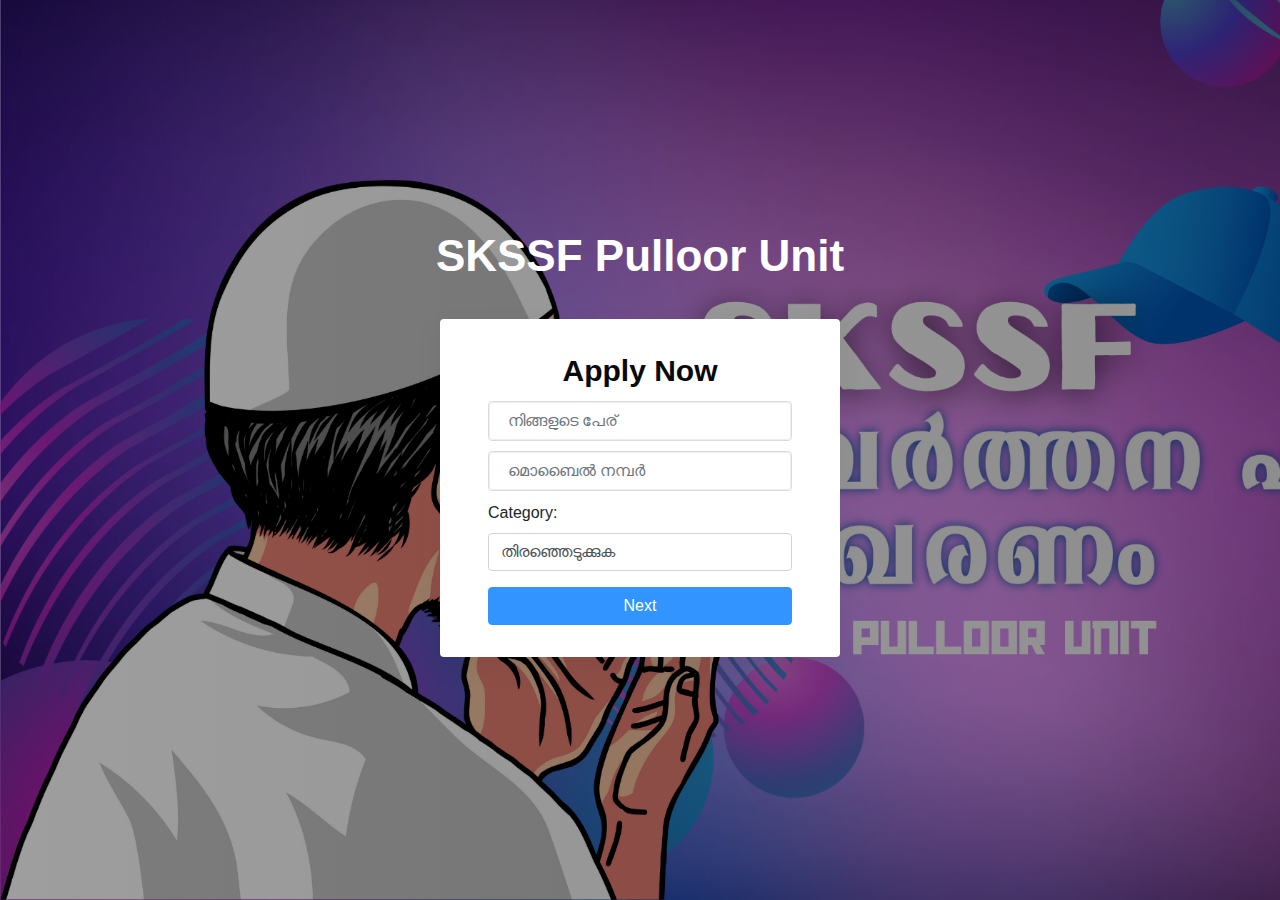
<file: index.html>
<!DOCTYPE html>
<html lang="en">

<head>
    <meta charset="UTF-8">
    <meta name="viewport" content="width=device-width, initial-scale=1.0">
    <meta http-equiv="X-UA-Compatible" content="ie=edge">
    <title>SKSSF PULLUR UNIT</title>
    <link rel="stylesheet" href="style.css" type="text/css" media="all" />
    <link rel="stylesheet" href="https://maxcdn.bootstrapcdn.com/bootstrap/4.5.2/css/bootstrap.min.css">
    <script src="https://code.jquery.com/jquery-3.6.0.min.js"></script>
    <script src="https://maxcdn.bootstrapcdn.com/bootstrap/4.5.2/js/bootstrap.min.js"></script>
    <style>
        .skssf-unit {
            display: inline-block;
            font-size: 44px;
            font-weight: bold;
            animation: colorChange 3s infinite alternate, fadeInOut 3s infinite alternate;
        }

        @keyframes colorChange {
            0% {
                color: #30c2e6;
                /* Starting color */
            }

            100% {
                color: #097909;
                /* Ending color */
            }

            100% {
                color: #fafafa;
                /* Ending color */
            }
        }

        @keyframes fadeInOut {

            0%,
            100% {
                opacity: 0.5;
                /* Initial and final opacity */
            }

            50% {
                opacity: 1;
                /* Midpoint opacity */
            }
        }
    </style>

</head>

<body>
    <section class="w3l-signup">
        <div class="overlay">
            <div class="wrapper">
                <div class="logo">
                    <a class="brand-logo" href="index.html">
                        <span class="skssf-unit">SKSSF Pulloor Unit</span>
                    </a>
                </div>
                <div class="form-section">
                    <h3>Apply Now</h3>
                    <form id="submit-form" action="" class="signin-form">
                        <div id="step1">
                            <div class="form-input">

                                <input type="text" class="form-control" id="name" name="name" required
                                    placeholder="നിങ്ങളുടെ പേര്">
                            </div>
                            <div class="form-input">
                                <input type="text" class="form-control" id="mobile" name="mobile" required
                                    placeholder="മൊബൈൽ നമ്പർ">
                            </div>
                            <div class="form-group">
                                <label>Category:</label>
                                <select class="form-control" id="category" name="category" required>
                                    <option value="">തിരഞ്ഞെടുക്കുക</option>
                                    <option value="monthly">മാസത്തിൽ</option>
                                    <option value="six-month">ആറുമാസത്തിൽ</option>
                                    <option value="year">വർഷത്തിൽ</option>
                                </select>
                            </div>
                            <button type="button" class="btn btn-primary" id="next1">Next</button>
                        </div>
                        <div id="step2" style="display: none;">
                            <h5>Pricing Options</h5>
                            <div id="pricing-options" class="form-group">
                            </div>
                            <br>
                             <p>"Submit" ചെയ്ത ശേഷം അല്പനേരം വെയിറ്റ് ചെയ്യുക</p>
                            <p> Payment Amount: <span id="paymentAmount"></span></p>

                             
                            <button type="submit" class="btn btn-success">Submit</button>
                            <div id="loading-indicator" style="display: none;">Loading...</div>

                        </div>
                    </form>
                </div>
            </div>
        </div>
    </section>

    <script>
        $(document).ready(function () {
            const pricingOptionsByCategory = {
                'monthly': ['50', '100', 'other'],
                'six-month': ['300', '600', 'other'],
                'year': ['600', '1200', 'other']
            };
    
            let currentStep = 1;
    
            function showStep(step) {
                $('#step1, #step2').hide();
                $('#step' + step).show();
            }
    
            function generatePricingOptions(category) {
                const pricingOptions = pricingOptionsByCategory[category];
                $('#pricing-options').empty();
    
                pricingOptions.forEach(option => {
                    const value = option.split(' ')[0];
                    const radio = `<div class="form-check">
                        <input class="form-check-input" type="radio" name="pricing" value="${value}" id="${value}" required>
                        <label class="form-check-label" for="${value}">${option}</label>
                    </div>`;
                    $('#pricing-options').append(radio);
                });
    
                // Add "Other" input box if necessary
                if (pricingOptions.includes('other')) {
                    const otherInput = `<div class="form-group" id="otherAmountInput" style="display: none;">
                        <label for="otherValue">Enter Other Amount:</label>
                        <input type="number" class="form-control" min="50" id="otherValue" name="otherValue" step="any">
                    </div>`;
                    $('#pricing-options').append(otherInput);
                }
            }
    
            $('#next1').click(function () {
                const selectedCategory = $('#category').val();
                generatePricingOptions(selectedCategory);
    
                currentStep = 2;
                showStep(currentStep);
            });
    
            $('#prev2').click(function () {
                currentStep = 1;
                showStep(currentStep);
            });
    
            showStep(currentStep);
    
            const submitButton = $('#submit-button');
            const loadingIndicator = $('#loading-indicator');
    
            // Function to show loading indicator and hide submit button
            function showLoading() {
                submitButton.hide();
                loadingIndicator.show();
            }
    
            // Function to hide loading indicator and show submit button
            function hideLoading() {
                loadingIndicator.hide();
                submitButton.show();
            }
    
            // Delegated event listener for radio inputs
            $('#pricing-options').on('change', 'input[name="pricing"]', function() {
                if ($(this).val() === 'other') {
                    $('#otherAmountInput').show();
                } else {
                    $('#otherAmountInput').hide();
                }
            });
    
            $("#submit-form").submit((e) => {
                e.preventDefault();
    
                // Show loading indicator
                showLoading();
    
                $.ajax({
                    url: "https://script.google.com/macros/s/AKfycbwalYFasPen8m680ewM3CT1PsiHOKD1s4zZYhx6xEVHUDIZwQtYDwUPAfrP-jhHPsQE/exec",
                    data: $("#submit-form").serialize(),
                    method: "post",
                    // After a successful form submission
                    success: function (response) {
                        
    
                        // Get the selected payment value
                        const selectedPaymentValue = $('input[name="pricing"]:checked').val();
    
                        // Hide loading indicator
                        hideLoading();
    
                        // Redirect to payment.html with the payment value as a query parameter
                        window.location.href = `payment.html?payment=${selectedPaymentValue}`;
                    },
    
                    error: function (err) {
                        alert("Something went wrong");
                        // Hide loading indicator
                        hideLoading();
                    }
                });
            });
        });
    </script>
    
    
    
</body>

</html>
</file>
<file: style.css>
/*--
    Author: W3layouts
    Author URL: http://w3layouts.com
--*/
/* reset code */
html {
    scroll-behavior: smooth;
}

body,
html {
    margin: 0;
    padding: 0;
    color: #585858;
}

* {
    box-sizing: border-box;
    font-family: -apple-system, BlinkMacSystemFont, "Segoe UI", Roboto, Oxygen-Sans, Ubuntu, Cantarell, "Helvetica Neue", sans-serif;
}

/*  wrapper */
.wrapper {
    width: 100%;
    padding-right: 15px;
    padding-left: 15px;
    margin-right: auto;
    margin-left: auto;
}

@media (min-width: 576px) {
    .wrapper {
        max-width: 540px;
    }
}

@media (min-width: 768px) {
    .wrapper {
        max-width: 720px;
    }
}

@media (min-width: 992px) {
    .wrapper {
        max-width: 960px;
    }
}

@media (min-width: 1200px) {
    .wrapper {
        max-width: 1140px;
    }
}

/*  /wrapper */

.d-grid {
    display: grid;
}

button,
input,
select {
    -webkit-appearance: none;
    outline: none;
}

button,
.btn,
select {
    cursor: pointer;
}

a {
    text-decoration: none;
}

h1,
h2,
h3,
h4,
h5,
h6,
p,
ul,
ol {
    margin: 0;
    padding: 0;
}


.w3l-signup {
    position: relative;
    height: 100vh;
    background: url(bgimage.jpg) no-repeat 0px 0px;
    background-size: cover;
}

.logo {
    text-align: center;
}

a.brand-logo {
    color: #000000;
    color: #fff;
    font-size: 42px;
}

.w3l-signup .overlay {
    background: linear-gradient(to right, rgba(0, 0, 0, 0.38), rgba(0, 0, 0, 0.44));
    display: grid;
    padding: 30px 0px;
    align-items: center;
    min-height: 100vh;
}

.w3l-signup .form-section {
    max-width: 400px;
    margin: 30px auto 20px;
    padding: 2rem 3rem;
    border-radius: 4px;
    box-shadow: 0px 9px 24px 5px rgba(0, 0, 0, 0.04);
    background: #fff;
}

.w3l-signup .form-section h3 {
    font-size: 30px;
    line-height: 40px;
    color: #090909;
    text-align: center;
    margin-bottom: 5px;
    font-weight: 600;
}

.w3l-signup .form-input input[type="email"],
.w3l-signup .form-input input[type="radio"],
.w3l-signup .form-input input[type="number"],
.w3l-signup .form-input input[type="text"] {
    background: #fff;
    border: none;
    outline: none;
    width: 100%;
    font-size: 16px;
    padding: 18px;
    color: #000;
    
    border: 1px solid #eee;
    border-radius: 4px;
}
.form-control{
    background: #fff;
    border: none;
    outline: none;
    width: 100%;
    font-size: 16px;
    padding: 18px;
    color: #000;
    
    border: 1px solid #eee;
    border-radius: 4px;
}
.w3l-signup .form-input input[type="email"]:focus,
.w3l-signup .form-input input[type="password"]:focus,
.w3l-signup .form-input input[type="text"]:focus {
    background: #fff;
    color: #090909;
    border: 1px solid #35497a;
    border-radius: 4px;
}

.w3l-signup .form-input {
    margin: 10px 0 10px 0;
    background: rgba(249, 250, 255, 0.09);
    display: grid;
    align-items: center;
    border: 1px solid #dcdcdc;
    border-radius: 4px;
}

.w3l-signup p.signup a {
    font-weight: bold;
    color: #35497a;
}

.w3l-signup p.signup a:hover {
    text-decoration: underline;
}

.w3l-signup p.signup {
    color: #5a5a5a;
    font-size: 15px;
    display: block;
    margin-top: 25px;
    padding-top: 20px;
    text-align: center;
    border-top: 1px solid #dcdcdc;
}

.w3l-signup .social-icons {
    display: grid;
    grid-gap: 10px;
    align-items: center;
}

.w3l-signup .continue {
    position: relative;
    border-top: 1px solid #eee;
    margin: 20px 0;
}

.w3l-signup button.btn {
    opacity: 0.8;
    width: 100%;
}

.w3l-signup button.btn:hover {
    opacity: 1;
}

.theme-button {
    transition: 0.3s ease-out;
    display: inline-block;
    line-height: 52px;
    font-weight: 700;
    font-size: 14px;
    margin: 0px;
    padding: 0px 30px;
    text-transform: uppercase;
    border: none;
    background-color: #35497a;
    color: #fff;
    border-radius: 4px;
    margin-top: 15px;
}


/*  copyright */
.copy-right {
    position: absolute;
    left: 0;
    right: 0;
    bottom: 35px;
}

.copy-right p {
    color: #fff;
    font-size: 14px;
    line-height: 22px;
    text-align: center;
    padding: 0 15px;
}

.copy-right p a {
    color: #fff;
    font-size: 16px;
    text-decoration: underline;
}

.copy-right p a:hover {
    text-decoration: none;
}

@media (max-width: 767px) {
    .copy-right {
        bottom: 5px;
    }
}

/*  /copyright */

@media (max-width: 1080px) {
    .w3l-signup .overlay {
        padding: 20px 0px;
    }
}

@media (max-width: 414px) {
    .w3l-signup .form-section h3 {
        font-size: 32px;
    }
}
.w3l-signup .form-check {
    display: flex;
    align-items: center;
    margin-bottom: 10px;
}

.w3l-signup .form-check-input {
    margin-right: 10px;
    appearance: none;
    width: 18px;
    height: 18px;
    border: 1px solid #ccc;
    border-radius: 4px;
    cursor: pointer;
}

.w3l-signup .form-check-input:checked {
    background-color: #35497a;
    border-color: #35497a;
}

.w3l-signup .form-check-label {
    font-size: 16px;
    color: #000;
    cursor: pointer;
}

#stars {
    width: 1px;
    height: 1px;
    background: transparent;
    box-shadow: 272px 730px #FFF, 1776px 1759px #FFF, 1095px 372px #FFF, 1946px 1764px #FFF, 1205px 1888px #FFF, 1468px 1233px #FFF, 263px 245px #FFF, 1189px 398px #FFF, 63px 1560px #FFF, 1664px 1274px #FFF, 612px 1247px #FFF, 1377px 925px #FFF, 276px 738px #FFF, 586px 78px #FFF, 169px 241px #FFF, 386px 117px #FFF, 64px 934px #FFF, 1544px 753px #FFF, 1193px 689px #FFF, 1366px 1223px #FFF, 551px 28px #FFF, 292px 1126px #FFF, 927px 742px #FFF, 1199px 1179px #FFF, 203px 1409px #FFF, 1209px 1951px #FFF, 843px 920px #FFF, 220px 96px #FFF, 158px 94px #FFF, 1483px 1931px #FFF, 1921px 1272px #FFF, 276px 1460px #FFF, 1765px 1744px #FFF, 1353px 1369px #FFF, 1779px 1425px #FFF, 806px 349px #FFF, 1154px 1906px #FFF, 1800px 765px #FFF, 1202px 1392px #FFF, 1278px 1671px #FFF, 87px 1267px #FFF, 1793px 1812px #FFF, 86px 844px #FFF, 634px 590px #FFF, 499px 1235px #FFF, 836px 1608px #FFF, 1753px 662px #FFF, 1198px 903px #FFF, 1821px 1805px #FFF, 125px 365px #FFF, 1199px 1467px #FFF, 640px 724px #FFF, 286px 1644px #FFF, 105px 1350px #FFF, 715px 907px #FFF, 1921px 86px #FFF, 719px 1917px #FFF, 737px 1621px #FFF, 1892px 791px #FFF, 138px 1401px #FFF, 1743px 621px #FFF, 1753px 383px #FFF, 1976px 1527px #FFF, 382px 39px #FFF, 1855px 1248px #FFF, 951px 552px #FFF, 93px 1012px #FFF, 1411px 483px #FFF, 824px 1847px #FFF, 326px 1696px #FFF, 445px 124px #FFF, 858px 1963px #FFF, 958px 1118px #FFF, 19px 1435px #FFF, 1380px 991px #FFF, 1646px 332px #FFF, 1201px 982px #FFF, 461px 601px #FFF, 1077px 254px #FFF, 915px 1822px #FFF, 232px 407px #FFF, 1953px 1574px #FFF, 1189px 1006px #FFF, 1593px 54px #FFF, 687px 437px #FFF, 1934px 255px #FFF, 879px 1087px #FFF, 1832px 134px #FFF, 1407px 1979px #FFF, 1367px 1451px #FFF, 1745px 627px #FFF, 348px 46px #FFF, 277px 750px #FFF, 1932px 1626px #FFF, 182px 1905px #FFF, 89px 1867px #FFF, 1098px 1783px #FFF, 1765px 766px #FFF, 2px 968px #FFF, 317px 1459px #FFF, 225px 386px #FFF, 1267px 195px #FFF, 1763px 1915px #FFF, 1557px 1119px #FFF, 1546px 1825px #FFF, 1509px 465px #FFF, 19px 1144px #FFF, 216px 294px #FFF, 1119px 89px #FFF, 348px 1284px #FFF, 1311px 1630px #FFF, 479px 1035px #FFF, 1822px 1362px #FFF, 1835px 1597px #FFF, 110px 1483px #FFF, 1931px 679px #FFF, 1178px 1730px #FFF, 208px 666px #FFF, 245px 1978px #FFF, 1224px 1429px #FFF, 1809px 101px #FFF, 881px 33px #FFF, 1920px 1976px #FFF, 1642px 1291px #FFF, 1659px 123px #FFF, 1134px 1835px #FFF, 346px 1687px #FFF, 763px 601px #FFF, 105px 1324px #FFF, 1487px 1942px #FFF, 296px 119px #FFF, 1768px 930px #FFF, 958px 865px #FFF, 1362px 1418px #FFF, 1562px 111px #FFF, 1513px 694px #FFF, 1533px 77px #FFF, 758px 1842px #FFF, 437px 1724px #FFF, 644px 289px #FFF, 1673px 1689px #FFF, 170px 1283px #FFF, 1067px 786px #FFF, 1788px 460px #FFF, 1110px 930px #FFF, 138px 930px #FFF, 813px 529px #FFF, 1048px 866px #FFF, 1885px 1594px #FFF, 141px 199px #FFF, 544px 864px #FFF, 1443px 148px #FFF, 1721px 1521px #FFF, 1804px 241px #FFF, 1810px 1326px #FFF, 1467px 867px #FFF, 1151px 289px #FFF, 1588px 1004px #FFF, 122px 464px #FFF, 910px 1922px #FFF, 242px 1045px #FFF, 159px 84px #FFF, 288px 1085px #FFF, 864px 1745px #FFF, 1266px 1313px #FFF, 1537px 22px #FFF, 606px 1413px #FFF, 194px 1743px #FFF, 812px 1728px #FFF, 461px 1770px #FFF, 1008px 1184px #FFF, 1730px 1245px #FFF, 1915px 1289px #FFF, 978px 1846px #FFF, 1934px 1478px #FFF, 459px 194px #FFF, 31px 66px #FFF, 731px 973px #FFF, 858px 1421px #FFF, 213px 1196px #FFF, 719px 732px #FFF, 965px 1122px #FFF, 1149px 1941px #FFF, 206px 1722px #FFF, 1921px 1497px #FFF, 784px 645px #FFF, 1809px 1935px #FFF, 538px 773px #FFF, 1875px 1465px #FFF, 290px 914px #FFF, 1494px 86px #FFF, 506px 979px #FFF, 658px 989px #FFF, 962px 1243px #FFF, 163px 24px #FFF, 875px 859px #FFF, 1254px 461px #FFF, 582px 780px #FFF, 1127px 670px #FFF, 1245px 584px #FFF, 1494px 480px #FFF, 1734px 767px #FFF, 511px 57px #FFF, 134px 1530px #FFF, 81px 691px #FFF, 948px 1554px #FFF, 183px 1106px #FFF, 1623px 1354px #FFF, 1823px 1710px #FFF, 1336px 624px #FFF, 1931px 1907px #FFF, 1867px 851px #FFF, 1718px 782px #FFF, 1731px 836px #FFF, 1053px 1026px #FFF, 88px 748px #FFF, 341px 1276px #FFF, 1515px 1704px #FFF, 1250px 198px #FFF, 764px 1141px #FFF, 1084px 1407px #FFF, 85px 1141px #FFF, 455px 1538px #FFF, 1949px 173px #FFF, 1125px 925px #FFF, 1453px 496px #FFF, 81px 1106px #FFF, 38px 173px #FFF, 1272px 1131px #FFF, 699px 1208px #FFF, 851px 1730px #FFF, 653px 1679px #FFF, 82px 1790px #FFF, 1043px 2px #FFF, 858px 135px #FFF, 1382px 1972px #FFF, 1834px 1507px #FFF, 39px 603px #FFF, 405px 600px #FFF, 1109px 1763px #FFF, 573px 446px #FFF, 1132px 1834px #FFF, 442px 921px #FFF, 1149px 546px #FFF, 509px 1519px #FFF, 1645px 1594px #FFF, 727px 19px #FFF, 894px 925px #FFF, 674px 223px #FFF, 214px 1384px #FFF, 1332px 1549px #FFF, 1917px 904px #FFF, 1265px 426px #FFF, 1774px 761px #FFF, 555px 1318px #FFF, 1126px 931px #FFF, 1993px 743px #FFF, 565px 879px #FFF, 1079px 58px #FFF, 1342px 895px #FFF, 141px 1820px #FFF, 574px 327px #FFF, 1225px 1216px #FFF, 368px 1451px #FFF, 1671px 589px #FFF, 1749px 1666px #FFF, 104px 835px #FFF, 1255px 1840px #FFF, 1351px 1397px #FFF, 587px 1531px #FFF, 1796px 130px #FFF, 1129px 1218px #FFF, 1031px 1672px #FFF, 819px 266px #FFF, 934px 259px #FFF, 1101px 566px #FFF, 100px 366px #FFF, 1022px 782px #FFF, 1971px 1807px #FFF, 63px 670px #FFF, 1843px 94px #FFF, 1623px 968px #FFF, 728px 375px #FFF, 347px 782px #FFF, 1520px 1349px #FFF, 159px 742px #FFF, 1640px 221px #FFF, 1492px 1670px #FFF, 1850px 1631px #FFF, 293px 346px #FFF, 824px 1429px #FFF, 1342px 613px #FFF, 264px 1047px #FFF, 232px 1208px #FFF, 1880px 994px #FFF, 1750px 1430px #FFF, 203px 962px #FFF, 647px 204px #FFF, 231px 1437px #FFF, 750px 708px #FFF, 906px 1829px #FFF, 618px 1940px #FFF, 525px 1358px #FFF, 158px 758px #FFF, 1198px 271px #FFF, 633px 1646px #FFF, 956px 1474px #FFF, 453px 1458px #FFF, 588px 1678px #FFF, 1570px 1538px #FFF, 855px 912px #FFF, 1260px 1988px #FFF, 1468px 1905px #FFF, 1550px 1132px #FFF, 367px 35px #FFF, 1013px 263px #FFF, 1050px 1948px #FFF, 235px 645px #FFF, 1871px 1197px #FFF, 958px 1474px #FFF, 376px 1264px #FFF, 934px 1630px #FFF, 1450px 385px #FFF, 1391px 966px #FFF, 1016px 223px #FFF, 672px 1029px #FFF, 1834px 1739px #FFF, 693px 649px #FFF, 1695px 979px #FFF, 1580px 1222px #FFF, 864px 1239px #FFF, 926px 1441px #FFF, 1108px 1993px #FFF, 1177px 1368px #FFF, 698px 698px #FFF, 527px 928px #FFF, 39px 816px #FFF, 1165px 1899px #FFF, 99px 984px #FFF, 1844px 184px #FFF, 858px 1142px #FFF, 244px 1897px #FFF, 1720px 1570px #FFF, 906px 1229px #FFF, 718px 176px #FFF, 1721px 397px #FFF, 1637px 313px #FFF, 46px 966px #FFF, 1021px 405px #FFF, 179px 634px #FFF, 1428px 616px #FFF, 616px 796px #FFF, 1842px 1946px #FFF, 1415px 1350px #FFF, 571px 1379px #FFF, 1064px 1319px #FFF, 1688px 1808px #FFF, 641px 1781px #FFF, 238px 320px #FFF, 22px 1143px #FFF, 1241px 1177px #FFF, 1043px 456px #FFF, 1379px 1198px #FFF, 430px 152px #FFF, 1294px 1722px #FFF, 157px 581px #FFF, 488px 1485px #FFF, 1426px 719px #FFF, 680px 979px #FFF, 578px 1169px #FFF, 212px 1535px #FFF, 1988px 199px #FFF, 1215px 1360px #FFF, 187px 62px #FFF, 287px 1383px #FFF, 528px 1820px #FFF, 1028px 1861px #FFF, 1193px 655px #FFF, 1766px 417px #FFF, 201px 960px #FFF, 1546px 1497px #FFF, 1433px 1144px #FFF, 1633px 983px #FFF, 586px 1442px #FFF, 1154px 1540px #FFF, 27px 871px #FFF, 673px 1783px #FFF, 1505px 818px #FFF, 644px 1992px #FFF, 91px 416px #FFF, 67px 645px #FFF, 1668px 1431px #FFF, 771px 1658px #FFF, 1551px 600px #FFF, 832px 531px #FFF, 1944px 605px #FFF, 325px 222px #FFF, 680px 1979px #FFF, 955px 1916px #FFF, 1052px 1982px #FFF, 1084px 168px #FFF, 442px 1617px #FFF, 1262px 981px #FFF, 645px 693px #FFF, 1940px 1689px #FFF, 706px 1404px #FFF, 152px 493px #FFF, 1331px 1847px #FFF, 537px 1918px #FFF, 297px 1974px #FFF, 1834px 1265px #FFF, 833px 1707px #FFF, 1520px 558px #FFF, 1805px 797px #FFF, 247px 664px #FFF, 1664px 320px #FFF, 1198px 410px #FFF, 1971px 1591px #FFF, 1881px 1709px #FFF, 445px 1505px #FFF, 835px 1931px #FFF, 1726px 573px #FFF, 737px 1037px #FFF, 1786px 933px #FFF, 1596px 1874px #FFF, 1021px 1563px #FFF, 919px 1135px #FFF, 1075px 1122px #FFF, 536px 460px #FFF, 1580px 635px #FFF, 687px 113px #FFF, 259px 1305px #FFF, 945px 1468px #FFF, 1130px 735px #FFF, 1472px 1030px #FFF, 1371px 43px #FFF, 491px 792px #FFF, 1330px 1451px #FFF, 1569px 785px #FFF, 614px 136px #FFF, 1205px 1534px #FFF, 209px 1808px #FFF, 1244px 848px #FFF, 1727px 1275px #FFF, 1468px 1910px #FFF, 1126px 1087px #FFF, 970px 191px #FFF, 1883px 441px #FFF, 173px 1515px #FFF, 1455px 437px #FFF, 412px 359px #FFF, 658px 969px #FFF, 836px 1304px #FFF, 796px 1981px #FFF, 1526px 1084px #FFF, 882px 81px #FFF, 659px 910px #FFF, 1555px 471px #FFF, 1520px 1232px #FFF, 1571px 305px #FFF, 1152px 1777px #FFF, 799px 1482px #FFF, 1543px 530px #FFF, 232px 1311px #FFF, 1944px 1485px #FFF, 796px 1782px #FFF, 464px 564px #FFF, 1228px 240px #FFF, 84px 533px #FFF, 1786px 77px #FFF, 1561px 300px #FFF, 934px 1739px #FFF, 243px 1691px #FFF, 40px 1196px #FFF, 1975px 1927px #FFF, 1348px 1334px #FFF, 9px 1770px #FFF, 1167px 1607px #FFF, 1864px 1039px #FFF, 1004px 504px #FFF, 1341px 642px #FFF, 895px 1954px #FFF, 158px 1006px #FFF, 1499px 1827px #FFF, 110px 1595px #FFF, 167px 1317px #FFF, 787px 940px #FFF, 1085px 1444px #FFF, 89px 1356px #FFF, 1715px 1964px #FFF, 542px 1172px #FFF, 79px 413px #FFF, 177px 1544px #FFF, 141px 1349px #FFF, 1177px 921px #FFF, 494px 1825px #FFF, 203px 774px #FFF, 1963px 766px #FFF, 418px 1935px #FFF, 14px 1227px #FFF, 1209px 1328px #FFF, 1193px 16px #FFF, 1858px 1530px #FFF, 1276px 1758px #FFF, 1623px 1480px #FFF, 1655px 888px #FFF, 554px 38px #FFF, 1581px 401px #FFF, 1183px 1567px #FFF, 1161px 1833px #FFF, 1047px 1979px #FFF, 1493px 840px #FFF, 1308px 1487px #FFF, 1657px 441px #FFF, 1427px 1826px #FFF, 916px 1544px #FFF, 1726px 1997px #FFF, 1929px 1976px #FFF, 861px 1380px #FFF, 138px 1731px #FFF, 1949px 712px #FFF, 1879px 327px #FFF, 618px 468px #FFF, 1622px 774px #FFF, 82px 237px #FFF, 835px 1306px #FFF, 1777px 648px #FFF, 757px 1123px #FFF, 1596px 1917px #FFF, 481px 287px #FFF, 1156px 1144px #FFF, 1057px 1807px #FFF, 1380px 498px #FFF, 1541px 873px #FFF, 1739px 192px #FFF, 1000px 1679px #FFF, 1078px 1156px #FFF, 1995px 1730px #FFF, 1609px 384px #FFF, 1495px 1964px #FFF, 513px 1147px #FFF, 1008px 1224px #FFF, 1346px 1109px #FFF, 1087px 1005px #FFF, 1953px 578px #FFF, 1699px 529px #FFF, 1192px 6px #FFF, 1208px 422px #FFF, 1402px 344px #FFF, 828px 1585px #FFF, 612px 738px #FFF, 1845px 896px #FFF, 803px 769px #FFF, 701px 333px #FFF, 750px 1209px #FFF, 1556px 50px #FFF, 1764px 1060px #FFF, 915px 173px #FFF, 1283px 1880px #FFF, 548px 1377px #FFF, 1493px 1449px #FFF, 834px 1321px #FFF, 910px 1114px #FFF, 1040px 1221px #FFF, 1090px 1930px #FFF, 1186px 418px #FFF, 985px 1679px #FFF, 1949px 1840px #FFF, 509px 1936px #FFF, 1140px 214px #FFF, 1227px 1810px #FFF, 1255px 1565px #FFF, 266px 807px #FFF, 1528px 1361px #FFF, 1749px 1413px #FFF, 207px 723px #FFF, 494px 647px #FFF, 1394px 1715px #FFF, 1911px 1757px #FFF, 512px 1341px #FFF, 333px 1544px #FFF, 500px 881px #FFF, 1059px 704px #FFF, 1489px 570px #FFF, 1115px 491px #FFF, 637px 943px #FFF, 1261px 215px #FFF, 777px 530px #FFF, 1543px 899px #FFF, 1433px 970px #FFF, 1386px 1349px #FFF, 378px 1121px #FFF, 649px 1252px #FFF, 624px 1150px #FFF, 1372px 1764px #FFF, 490px 909px #FFF, 1015px 155px #FFF, 1021px 41px #FFF, 725px 1819px #FFF, 1852px 1093px #FFF, 1907px 1294px #FFF, 1644px 286px #FFF, 120px 232px #FFF, 453px 824px #FFF, 1050px 533px #FFF, 1211px 1731px #FFF, 1449px 722px #FFF, 1957px 1783px #FFF, 1809px 1113px #FFF, 168px 1106px #FFF, 21px 6px #FFF, 1611px 1120px #FFF, 757px 170px #FFF, 485px 1036px #FFF, 1872px 456px #FFF, 107px 1134px #FFF, 1833px 260px #FFF, 468px 35px #FFF, 1225px 1332px #FFF, 1705px 1403px #FFF, 253px 401px #FFF, 589px 1040px #FFF, 1314px 601px #FFF, 1745px 121px #FFF, 395px 1735px #FFF, 1594px 1278px #FFF, 1915px 1830px #FFF, 1134px 885px #FFF, 1815px 1241px #FFF, 1524px 1454px #FFF, 349px 386px #FFF, 1362px 174px #FFF, 709px 1254px #FFF, 706px 1208px #FFF, 1981px 151px #FFF, 1095px 1704px #FFF, 294px 1531px #FFF, 1534px 149px #FFF, 425px 498px #FFF, 1522px 1567px #FFF, 1460px 868px #FFF, 451px 1954px #FFF, 331px 1149px #FFF, 1824px 830px #FFF, 13px 413px #FFF, 85px 1016px #FFF, 658px 1999px #FFF, 1841px 1414px #FFF, 366px 27px #FFF, 1491px 1601px #FFF, 849px 18px #FFF, 515px 988px #FFF, 1301px 1294px #FFF, 1734px 298px #FFF, 318px 1830px #FFF, 613px 599px #FFF, 341px 1398px #FFF, 707px 1783px #FFF, 81px 96px #FFF, 835px 525px #FFF, 854px 1296px #FFF, 1496px 150px #FFF, 515px 419px #FFF, 1689px 605px #FFF, 563px 461px #FFF, 4px 1622px #FFF, 1357px 1611px #FFF, 135px 1343px #FFF, 755px 1929px #FFF, 279px 1404px #FFF, 530px 1247px #FFF, 788px 709px #FFF, 832px 1213px #FFF, 1433px 944px #FFF, 982px 1286px #FFF, 1959px 841px #FFF, 174px 750px #FFF, 1826px 628px #FFF, 1653px 307px #FFF, 650px 149px #FFF, 250px 323px #FFF, 1589px 1394px #FFF, 152px 1327px #FFF, 1884px 1081px #FFF, 319px 1178px #FFF, 81px 1188px #FFF, 623px 1293px #FFF, 1005px 94px #FFF, 1453px 200px #FFF, 583px 247px #FFF, 402px 1548px #FFF, 811px 1991px #FFF, 428px 915px #FFF, 997px 782px #FFF, 61px 1297px #FFF, 479px 1457px #FFF, 1226px 817px #FFF, 1396px 1075px #FFF, 1289px 1683px #FFF, 1416px 444px #FFF;
    -webkit-animation: animStar 50s linear infinite;
    animation: animStar 50s linear infinite;
}

#stars:after {
    content: " ";
    position: absolute;
    width: 1px;
    height: 1px;
    background: transparent;
    box-shadow: 272px 730px #FFF, 1776px 1759px #FFF, 1095px 372px #FFF, 1946px 1764px #FFF, 1205px 1888px #FFF, 1468px 1233px #FFF, 263px 245px #FFF, 1189px 398px #FFF, 63px 1560px #FFF, 1664px 1274px #FFF, 612px 1247px #FFF, 1377px 925px #FFF, 276px 738px #FFF, 586px 78px #FFF, 169px 241px #FFF, 386px 117px #FFF, 64px 934px #FFF, 1544px 753px #FFF, 1193px 689px #FFF, 1366px 1223px #FFF, 551px 28px #FFF, 292px 1126px #FFF, 927px 742px #FFF, 1199px 1179px #FFF, 203px 1409px #FFF, 1209px 1951px #FFF, 843px 920px #FFF, 220px 96px #FFF, 158px 94px #FFF, 1483px 1931px #FFF, 1921px 1272px #FFF, 276px 1460px #FFF, 1765px 1744px #FFF, 1353px 1369px #FFF, 1779px 1425px #FFF, 806px 349px #FFF, 1154px 1906px #FFF, 1800px 765px #FFF, 1202px 1392px #FFF, 1278px 1671px #FFF, 87px 1267px #FFF, 1793px 1812px #FFF, 86px 844px #FFF, 634px 590px #FFF, 499px 1235px #FFF, 836px 1608px #FFF, 1753px 662px #FFF, 1198px 903px #FFF, 1821px 1805px #FFF, 125px 365px #FFF, 1199px 1467px #FFF, 640px 724px #FFF, 286px 1644px #FFF, 105px 1350px #FFF, 715px 907px #FFF, 1921px 86px #FFF, 719px 1917px #FFF, 737px 1621px #FFF, 1892px 791px #FFF, 138px 1401px #FFF, 1743px 621px #FFF, 1753px 383px #FFF, 1976px 1527px #FFF, 382px 39px #FFF, 1855px 1248px #FFF, 951px 552px #FFF, 93px 1012px #FFF, 1411px 483px #FFF, 824px 1847px #FFF, 326px 1696px #FFF, 445px 124px #FFF, 858px 1963px #FFF, 958px 1118px #FFF, 19px 1435px #FFF, 1380px 991px #FFF, 1646px 332px #FFF, 1201px 982px #FFF, 461px 601px #FFF, 1077px 254px #FFF, 915px 1822px #FFF, 232px 407px #FFF, 1953px 1574px #FFF, 1189px 1006px #FFF, 1593px 54px #FFF, 687px 437px #FFF, 1934px 255px #FFF, 879px 1087px #FFF, 1832px 134px #FFF, 1407px 1979px #FFF, 1367px 1451px #FFF, 1745px 627px #FFF, 348px 46px #FFF, 277px 750px #FFF, 1932px 1626px #FFF, 182px 1905px #FFF, 89px 1867px #FFF, 1098px 1783px #FFF, 1765px 766px #FFF, 2px 968px #FFF, 317px 1459px #FFF, 225px 386px #FFF, 1267px 195px #FFF, 1763px 1915px #FFF, 1557px 1119px #FFF, 1546px 1825px #FFF, 1509px 465px #FFF, 19px 1144px #FFF, 216px 294px #FFF, 1119px 89px #FFF, 348px 1284px #FFF, 1311px 1630px #FFF, 479px 1035px #FFF, 1822px 1362px #FFF, 1835px 1597px #FFF, 110px 1483px #FFF, 1931px 679px #FFF, 1178px 1730px #FFF, 208px 666px #FFF, 245px 1978px #FFF, 1224px 1429px #FFF, 1809px 101px #FFF, 881px 33px #FFF, 1920px 1976px #FFF, 1642px 1291px #FFF, 1659px 123px #FFF, 1134px 1835px #FFF, 346px 1687px #FFF, 763px 601px #FFF, 105px 1324px #FFF, 1487px 1942px #FFF, 296px 119px #FFF, 1768px 930px #FFF, 958px 865px #FFF, 1362px 1418px #FFF, 1562px 111px #FFF, 1513px 694px #FFF, 1533px 77px #FFF, 758px 1842px #FFF, 437px 1724px #FFF, 644px 289px #FFF, 1673px 1689px #FFF, 170px 1283px #FFF, 1067px 786px #FFF, 1788px 460px #FFF, 1110px 930px #FFF, 138px 930px #FFF, 813px 529px #FFF, 1048px 866px #FFF, 1885px 1594px #FFF, 141px 199px #FFF, 544px 864px #FFF, 1443px 148px #FFF, 1721px 1521px #FFF, 1804px 241px #FFF, 1810px 1326px #FFF, 1467px 867px #FFF, 1151px 289px #FFF, 1588px 1004px #FFF, 122px 464px #FFF, 910px 1922px #FFF, 242px 1045px #FFF, 159px 84px #FFF, 288px 1085px #FFF, 864px 1745px #FFF, 1266px 1313px #FFF, 1537px 22px #FFF, 606px 1413px #FFF, 194px 1743px #FFF, 812px 1728px #FFF, 461px 1770px #FFF, 1008px 1184px #FFF, 1730px 1245px #FFF, 1915px 1289px #FFF, 978px 1846px #FFF, 1934px 1478px #FFF, 459px 194px #FFF, 31px 66px #FFF, 731px 973px #FFF, 858px 1421px #FFF, 213px 1196px #FFF, 719px 732px #FFF, 965px 1122px #FFF, 1149px 1941px #FFF, 206px 1722px #FFF, 1921px 1497px #FFF, 784px 645px #FFF, 1809px 1935px #FFF, 538px 773px #FFF, 1875px 1465px #FFF, 290px 914px #FFF, 1494px 86px #FFF, 506px 979px #FFF, 658px 989px #FFF, 962px 1243px #FFF, 163px 24px #FFF, 875px 859px #FFF, 1254px 461px #FFF, 582px 780px #FFF, 1127px 670px #FFF, 1245px 584px #FFF, 1494px 480px #FFF, 1734px 767px #FFF, 511px 57px #FFF, 134px 1530px #FFF, 81px 691px #FFF, 948px 1554px #FFF, 183px 1106px #FFF, 1623px 1354px #FFF, 1823px 1710px #FFF, 1336px 624px #FFF, 1931px 1907px #FFF, 1867px 851px #FFF, 1718px 782px #FFF, 1731px 836px #FFF, 1053px 1026px #FFF, 88px 748px #FFF, 341px 1276px #FFF, 1515px 1704px #FFF, 1250px 198px #FFF, 764px 1141px #FFF, 1084px 1407px #FFF, 85px 1141px #FFF, 455px 1538px #FFF, 1949px 173px #FFF, 1125px 925px #FFF, 1453px 496px #FFF, 81px 1106px #FFF, 38px 173px #FFF, 1272px 1131px #FFF, 699px 1208px #FFF, 851px 1730px #FFF, 653px 1679px #FFF, 82px 1790px #FFF, 1043px 2px #FFF, 858px 135px #FFF, 1382px 1972px #FFF, 1834px 1507px #FFF, 39px 603px #FFF, 405px 600px #FFF, 1109px 1763px #FFF, 573px 446px #FFF, 1132px 1834px #FFF, 442px 921px #FFF, 1149px 546px #FFF, 509px 1519px #FFF, 1645px 1594px #FFF, 727px 19px #FFF, 894px 925px #FFF, 674px 223px #FFF, 214px 1384px #FFF, 1332px 1549px #FFF, 1917px 904px #FFF, 1265px 426px #FFF, 1774px 761px #FFF, 555px 1318px #FFF, 1126px 931px #FFF, 1993px 743px #FFF, 565px 879px #FFF, 1079px 58px #FFF, 1342px 895px #FFF, 141px 1820px #FFF, 574px 327px #FFF, 1225px 1216px #FFF, 368px 1451px #FFF, 1671px 589px #FFF, 1749px 1666px #FFF, 104px 835px #FFF, 1255px 1840px #FFF, 1351px 1397px #FFF, 587px 1531px #FFF, 1796px 130px #FFF, 1129px 1218px #FFF, 1031px 1672px #FFF, 819px 266px #FFF, 934px 259px #FFF, 1101px 566px #FFF, 100px 366px #FFF, 1022px 782px #FFF, 1971px 1807px #FFF, 63px 670px #FFF, 1843px 94px #FFF, 1623px 968px #FFF, 728px 375px #FFF, 347px 782px #FFF, 1520px 1349px #FFF, 159px 742px #FFF, 1640px 221px #FFF, 1492px 1670px #FFF, 1850px 1631px #FFF, 293px 346px #FFF, 824px 1429px #FFF, 1342px 613px #FFF, 264px 1047px #FFF, 232px 1208px #FFF, 1880px 994px #FFF, 1750px 1430px #FFF, 203px 962px #FFF, 647px 204px #FFF, 231px 1437px #FFF, 750px 708px #FFF, 906px 1829px #FFF, 618px 1940px #FFF, 525px 1358px #FFF, 158px 758px #FFF, 1198px 271px #FFF, 633px 1646px #FFF, 956px 1474px #FFF, 453px 1458px #FFF, 588px 1678px #FFF, 1570px 1538px #FFF, 855px 912px #FFF, 1260px 1988px #FFF, 1468px 1905px #FFF, 1550px 1132px #FFF, 367px 35px #FFF, 1013px 263px #FFF, 1050px 1948px #FFF, 235px 645px #FFF, 1871px 1197px #FFF, 958px 1474px #FFF, 376px 1264px #FFF, 934px 1630px #FFF, 1450px 385px #FFF, 1391px 966px #FFF, 1016px 223px #FFF, 672px 1029px #FFF, 1834px 1739px #FFF, 693px 649px #FFF, 1695px 979px #FFF, 1580px 1222px #FFF, 864px 1239px #FFF, 926px 1441px #FFF, 1108px 1993px #FFF, 1177px 1368px #FFF, 698px 698px #FFF, 527px 928px #FFF, 39px 816px #FFF, 1165px 1899px #FFF, 99px 984px #FFF, 1844px 184px #FFF, 858px 1142px #FFF, 244px 1897px #FFF, 1720px 1570px #FFF, 906px 1229px #FFF, 718px 176px #FFF, 1721px 397px #FFF, 1637px 313px #FFF, 46px 966px #FFF, 1021px 405px #FFF, 179px 634px #FFF, 1428px 616px #FFF, 616px 796px #FFF, 1842px 1946px #FFF, 1415px 1350px #FFF, 571px 1379px #FFF, 1064px 1319px #FFF, 1688px 1808px #FFF, 641px 1781px #FFF, 238px 320px #FFF, 22px 1143px #FFF, 1241px 1177px #FFF, 1043px 456px #FFF, 1379px 1198px #FFF, 430px 152px #FFF, 1294px 1722px #FFF, 157px 581px #FFF, 488px 1485px #FFF, 1426px 719px #FFF, 680px 979px #FFF, 578px 1169px #FFF, 212px 1535px #FFF, 1988px 199px #FFF, 1215px 1360px #FFF, 187px 62px #FFF, 287px 1383px #FFF, 528px 1820px #FFF, 1028px 1861px #FFF, 1193px 655px #FFF, 1766px 417px #FFF, 201px 960px #FFF, 1546px 1497px #FFF, 1433px 1144px #FFF, 1633px 983px #FFF, 586px 1442px #FFF, 1154px 1540px #FFF, 27px 871px #FFF, 673px 1783px #FFF, 1505px 818px #FFF, 644px 1992px #FFF, 91px 416px #FFF, 67px 645px #FFF, 1668px 1431px #FFF, 771px 1658px #FFF, 1551px 600px #FFF, 832px 531px #FFF, 1944px 605px #FFF, 325px 222px #FFF, 680px 1979px #FFF, 955px 1916px #FFF, 1052px 1982px #FFF, 1084px 168px #FFF, 442px 1617px #FFF, 1262px 981px #FFF, 645px 693px #FFF, 1940px 1689px #FFF, 706px 1404px #FFF, 152px 493px #FFF, 1331px 1847px #FFF, 537px 1918px #FFF, 297px 1974px #FFF, 1834px 1265px #FFF, 833px 1707px #FFF, 1520px 558px #FFF, 1805px 797px #FFF, 247px 664px #FFF, 1664px 320px #FFF, 1198px 410px #FFF, 1971px 1591px #FFF, 1881px 1709px #FFF, 445px 1505px #FFF, 835px 1931px #FFF, 1726px 573px #FFF, 737px 1037px #FFF, 1786px 933px #FFF, 1596px 1874px #FFF, 1021px 1563px #FFF, 919px 1135px #FFF, 1075px 1122px #FFF, 536px 460px #FFF, 1580px 635px #FFF, 687px 113px #FFF, 259px 1305px #FFF, 945px 1468px #FFF, 1130px 735px #FFF, 1472px 1030px #FFF, 1371px 43px #FFF, 491px 792px #FFF, 1330px 1451px #FFF, 1569px 785px #FFF, 614px 136px #FFF, 1205px 1534px #FFF, 209px 1808px #FFF, 1244px 848px #FFF, 1727px 1275px #FFF, 1468px 1910px #FFF, 1126px 1087px #FFF, 970px 191px #FFF, 1883px 441px #FFF, 173px 1515px #FFF, 1455px 437px #FFF, 412px 359px #FFF, 658px 969px #FFF, 836px 1304px #FFF, 796px 1981px #FFF, 1526px 1084px #FFF, 882px 81px #FFF, 659px 910px #FFF, 1555px 471px #FFF, 1520px 1232px #FFF, 1571px 305px #FFF, 1152px 1777px #FFF, 799px 1482px #FFF, 1543px 530px #FFF, 232px 1311px #FFF, 1944px 1485px #FFF, 796px 1782px #FFF, 464px 564px #FFF, 1228px 240px #FFF, 84px 533px #FFF, 1786px 77px #FFF, 1561px 300px #FFF, 934px 1739px #FFF, 243px 1691px #FFF, 40px 1196px #FFF, 1975px 1927px #FFF, 1348px 1334px #FFF, 9px 1770px #FFF, 1167px 1607px #FFF, 1864px 1039px #FFF, 1004px 504px #FFF, 1341px 642px #FFF, 895px 1954px #FFF, 158px 1006px #FFF, 1499px 1827px #FFF, 110px 1595px #FFF, 167px 1317px #FFF, 787px 940px #FFF, 1085px 1444px #FFF, 89px 1356px #FFF, 1715px 1964px #FFF, 542px 1172px #FFF, 79px 413px #FFF, 177px 1544px #FFF, 141px 1349px #FFF, 1177px 921px #FFF, 494px 1825px #FFF, 203px 774px #FFF, 1963px 766px #FFF, 418px 1935px #FFF, 14px 1227px #FFF, 1209px 1328px #FFF, 1193px 16px #FFF, 1858px 1530px #FFF, 1276px 1758px #FFF, 1623px 1480px #FFF, 1655px 888px #FFF, 554px 38px #FFF, 1581px 401px #FFF, 1183px 1567px #FFF, 1161px 1833px #FFF, 1047px 1979px #FFF, 1493px 840px #FFF, 1308px 1487px #FFF, 1657px 441px #FFF, 1427px 1826px #FFF, 916px 1544px #FFF, 1726px 1997px #FFF, 1929px 1976px #FFF, 861px 1380px #FFF, 138px 1731px #FFF, 1949px 712px #FFF, 1879px 327px #FFF, 618px 468px #FFF, 1622px 774px #FFF, 82px 237px #FFF, 835px 1306px #FFF, 1777px 648px #FFF, 757px 1123px #FFF, 1596px 1917px #FFF, 481px 287px #FFF, 1156px 1144px #FFF, 1057px 1807px #FFF, 1380px 498px #FFF, 1541px 873px #FFF, 1739px 192px #FFF, 1000px 1679px #FFF, 1078px 1156px #FFF, 1995px 1730px #FFF, 1609px 384px #FFF, 1495px 1964px #FFF, 513px 1147px #FFF, 1008px 1224px #FFF, 1346px 1109px #FFF, 1087px 1005px #FFF, 1953px 578px #FFF, 1699px 529px #FFF, 1192px 6px #FFF, 1208px 422px #FFF, 1402px 344px #FFF, 828px 1585px #FFF, 612px 738px #FFF, 1845px 896px #FFF, 803px 769px #FFF, 701px 333px #FFF, 750px 1209px #FFF, 1556px 50px #FFF, 1764px 1060px #FFF, 915px 173px #FFF, 1283px 1880px #FFF, 548px 1377px #FFF, 1493px 1449px #FFF, 834px 1321px #FFF, 910px 1114px #FFF, 1040px 1221px #FFF, 1090px 1930px #FFF, 1186px 418px #FFF, 985px 1679px #FFF, 1949px 1840px #FFF, 509px 1936px #FFF, 1140px 214px #FFF, 1227px 1810px #FFF, 1255px 1565px #FFF, 266px 807px #FFF, 1528px 1361px #FFF, 1749px 1413px #FFF, 207px 723px #FFF, 494px 647px #FFF, 1394px 1715px #FFF, 1911px 1757px #FFF, 512px 1341px #FFF, 333px 1544px #FFF, 500px 881px #FFF, 1059px 704px #FFF, 1489px 570px #FFF, 1115px 491px #FFF, 637px 943px #FFF, 1261px 215px #FFF, 777px 530px #FFF, 1543px 899px #FFF, 1433px 970px #FFF, 1386px 1349px #FFF, 378px 1121px #FFF, 649px 1252px #FFF, 624px 1150px #FFF, 1372px 1764px #FFF, 490px 909px #FFF, 1015px 155px #FFF, 1021px 41px #FFF, 725px 1819px #FFF, 1852px 1093px #FFF, 1907px 1294px #FFF, 1644px 286px #FFF, 120px 232px #FFF, 453px 824px #FFF, 1050px 533px #FFF, 1211px 1731px #FFF, 1449px 722px #FFF, 1957px 1783px #FFF, 1809px 1113px #FFF, 168px 1106px #FFF, 21px 6px #FFF, 1611px 1120px #FFF, 757px 170px #FFF, 485px 1036px #FFF, 1872px 456px #FFF, 107px 1134px #FFF, 1833px 260px #FFF, 468px 35px #FFF, 1225px 1332px #FFF, 1705px 1403px #FFF, 253px 401px #FFF, 589px 1040px #FFF, 1314px 601px #FFF, 1745px 121px #FFF, 395px 1735px #FFF, 1594px 1278px #FFF, 1915px 1830px #FFF, 1134px 885px #FFF, 1815px 1241px #FFF, 1524px 1454px #FFF, 349px 386px #FFF, 1362px 174px #FFF, 709px 1254px #FFF, 706px 1208px #FFF, 1981px 151px #FFF, 1095px 1704px #FFF, 294px 1531px #FFF, 1534px 149px #FFF, 425px 498px #FFF, 1522px 1567px #FFF, 1460px 868px #FFF, 451px 1954px #FFF, 331px 1149px #FFF, 1824px 830px #FFF, 13px 413px #FFF, 85px 1016px #FFF, 658px 1999px #FFF, 1841px 1414px #FFF, 366px 27px #FFF, 1491px 1601px #FFF, 849px 18px #FFF, 515px 988px #FFF, 1301px 1294px #FFF, 1734px 298px #FFF, 318px 1830px #FFF, 613px 599px #FFF, 341px 1398px #FFF, 707px 1783px #FFF, 81px 96px #FFF, 835px 525px #FFF, 854px 1296px #FFF, 1496px 150px #FFF, 515px 419px #FFF, 1689px 605px #FFF, 563px 461px #FFF, 4px 1622px #FFF, 1357px 1611px #FFF, 135px 1343px #FFF, 755px 1929px #FFF, 279px 1404px #FFF, 530px 1247px #FFF, 788px 709px #FFF, 832px 1213px #FFF, 1433px 944px #FFF, 982px 1286px #FFF, 1959px 841px #FFF, 174px 750px #FFF, 1826px 628px #FFF, 1653px 307px #FFF, 650px 149px #FFF, 250px 323px #FFF, 1589px 1394px #FFF, 152px 1327px #FFF, 1884px 1081px #FFF, 319px 1178px #FFF, 81px 1188px #FFF, 623px 1293px #FFF, 1005px 94px #FFF, 1453px 200px #FFF, 583px 247px #FFF, 402px 1548px #FFF, 811px 1991px #FFF, 428px 915px #FFF, 997px 782px #FFF, 61px 1297px #FFF, 479px 1457px #FFF, 1226px 817px #FFF, 1396px 1075px #FFF, 1289px 1683px #FFF, 1416px 444px #FFF;
}

#stars2 {
    width: 2px;
    height: 2px;
    background: transparent;
    box-shadow: 1971px 1342px #FFF, 1869px 1761px #FFF, 778px 812px #FFF, 1877px 27px #FFF, 631px 876px #FFF, 74px 266px #FFF, 1813px 1669px #FFF, 1654px 1589px #FFF, 707px 567px #FFF, 1827px 1528px #FFF, 1354px 238px #FFF, 1837px 644px #FFF, 990px 1178px #FFF, 1560px 1444px #FFF, 607px 1477px #FFF, 1866px 789px #FFF, 392px 1881px #FFF, 180px 1163px #FFF, 509px 764px #FFF, 1430px 1612px #FFF, 1968px 1003px #FFF, 1868px 885px #FFF, 1852px 1848px #FFF, 1437px 1386px #FFF, 122px 846px #FFF, 979px 886px #FFF, 777px 863px #FFF, 1969px 1513px #FFF, 984px 781px #FFF, 246px 43px #FFF, 1760px 462px #FFF, 1440px 1168px #FFF, 692px 243px #FFF, 1074px 1567px #FFF, 961px 621px #FFF, 1684px 887px #FFF, 1650px 31px #FFF, 1088px 1947px #FFF, 1339px 1119px #FFF, 623px 973px #FFF, 1955px 1744px #FFF, 1746px 676px #FFF, 554px 1351px #FFF, 944px 1608px #FFF, 1297px 513px #FFF, 1968px 1837px #FFF, 410px 176px #FFF, 536px 404px #FFF, 1450px 674px #FFF, 509px 1811px #FFF, 1124px 1409px #FFF, 1274px 1184px #FFF, 1960px 631px #FFF, 1483px 1815px #FFF, 691px 103px #FFF, 1218px 1234px #FFF, 981px 1307px #FFF, 1959px 1302px #FFF, 764px 1645px #FFF, 714px 537px #FFF, 58px 575px #FFF, 1432px 535px #FFF, 1267px 1687px #FFF, 835px 1435px #FFF, 149px 1309px #FFF, 285px 880px #FFF, 1525px 1640px #FFF, 130px 872px #FFF, 1144px 1381px #FFF, 640px 1386px #FFF, 938px 1058px #FFF, 1761px 587px #FFF, 1546px 798px #FFF, 967px 1898px #FFF, 1854px 890px #FFF, 1473px 711px #FFF, 243px 298px #FFF, 483px 1547px #FFF, 1101px 1362px #FFF, 1617px 1811px #FFF, 339px 1578px #FFF, 1181px 522px #FFF, 165px 1403px #FFF, 1790px 1682px #FFF, 1065px 1940px #FFF, 982px 1366px #FFF, 768px 1875px #FFF, 1339px 1607px #FFF, 1678px 1233px #FFF, 1185px 370px #FFF, 572px 318px #FFF, 135px 11px #FFF, 1765px 1217px #FFF, 1859px 199px #FFF, 52px 1500px #FFF, 261px 633px #FFF, 1481px 521px #FFF, 583px 823px #FFF, 999px 589px #FFF, 702px 1891px #FFF, 1273px 341px #FFF, 368px 1108px #FFF, 423px 1329px #FFF, 806px 1335px #FFF, 1813px 99px #FFF, 1977px 1113px #FFF, 851px 1371px #FFF, 267px 379px #FFF, 1855px 148px #FFF, 454px 437px #FFF, 894px 532px #FFF, 957px 420px #FFF, 1053px 1186px #FFF, 772px 638px #FFF, 591px 838px #FFF, 717px 1971px #FFF, 1106px 1218px #FFF, 1451px 765px #FFF, 100px 1164px #FFF, 623px 1375px #FFF, 1897px 976px #FFF, 372px 333px #FFF, 19px 1275px #FFF, 412px 199px #FFF, 590px 1810px #FFF, 1210px 247px #FFF, 913px 716px #FFF, 1822px 1440px #FFF, 1110px 1731px #FFF, 1129px 1757px #FFF, 1224px 1155px #FFF, 1598px 27px #FFF, 1652px 193px #FFF, 438px 1613px #FFF, 1295px 1464px #FFF, 1335px 559px #FFF, 1252px 1657px #FFF, 1585px 259px #FFF, 772px 485px #FFF, 998px 1293px #FFF, 1925px 141px #FFF, 1335px 1924px #FFF, 1331px 1146px #FFF, 1270px 1941px #FFF, 933px 150px #FFF, 87px 1868px #FFF, 310px 1516px #FFF, 1151px 1273px #FFF, 614px 1407px #FFF, 874px 166px #FFF, 1325px 1377px #FFF, 318px 1699px #FFF, 1586px 1959px #FFF, 787px 1682px #FFF, 465px 1693px #FFF, 659px 1910px #FFF, 537px 537px #FFF, 1223px 1565px #FFF, 839px 1035px #FFF, 1836px 598px #FFF, 1692px 1926px #FFF, 869px 1813px #FFF, 415px 1869px #FFF, 1888px 1332px #FFF, 992px 1284px #FFF, 1734px 1773px #FFF, 1693px 5px #FFF, 281px 1909px #FFF, 1004px 1316px #FFF, 327px 1702px #FFF, 245px 249px #FFF, 125px 978px #FFF, 1107px 1242px #FFF, 1746px 321px #FFF, 689px 553px #FFF, 1506px 461px #FFF, 789px 4px #FFF, 1364px 387px #FFF, 1393px 505px #FFF, 1832px 134px #FFF, 1412px 995px #FFF, 1330px 816px #FFF, 1344px 471px #FFF, 1882px 840px #FFF, 1184px 1480px #FFF, 648px 306px #FFF, 994px 757px #FFF, 1390px 282px #FFF, 511px 320px #FFF, 305px 817px #FFF, 1316px 440px #FFF, 274px 529px #FFF, 314px 574px #FFF, 1198px 1317px #FFF, 572px 769px #FFF, 1414px 1329px #FFF, 363px 1245px #FFF, 381px 1211px #FFF, 340px 502px #FFF, 1403px 1624px #FFF;
    -webkit-animation: animStar 100s linear infinite;
    animation: animStar 100s linear infinite;
}

#stars2:after {
    content: " ";
    position: absolute;
    width: 2px;
    height: 2px;
    background: transparent;
    box-shadow: 1971px 1342px #FFF, 1869px 1761px #FFF, 778px 812px #FFF, 1877px 27px #FFF, 631px 876px #FFF, 74px 266px #FFF, 1813px 1669px #FFF, 1654px 1589px #FFF, 707px 567px #FFF, 1827px 1528px #FFF, 1354px 238px #FFF, 1837px 644px #FFF, 990px 1178px #FFF, 1560px 1444px #FFF, 607px 1477px #FFF, 1866px 789px #FFF, 392px 1881px #FFF, 180px 1163px #FFF, 509px 764px #FFF, 1430px 1612px #FFF, 1968px 1003px #FFF, 1868px 885px #FFF, 1852px 1848px #FFF, 1437px 1386px #FFF, 122px 846px #FFF, 979px 886px #FFF, 777px 863px #FFF, 1969px 1513px #FFF, 984px 781px #FFF, 246px 43px #FFF, 1760px 462px #FFF, 1440px 1168px #FFF, 692px 243px #FFF, 1074px 1567px #FFF, 961px 621px #FFF, 1684px 887px #FFF, 1650px 31px #FFF, 1088px 1947px #FFF, 1339px 1119px #FFF, 623px 973px #FFF, 1955px 1744px #FFF, 1746px 676px #FFF, 554px 1351px #FFF, 944px 1608px #FFF, 1297px 513px #FFF, 1968px 1837px #FFF, 410px 176px #FFF, 536px 404px #FFF, 1450px 674px #FFF, 509px 1811px #FFF, 1124px 1409px #FFF, 1274px 1184px #FFF, 1960px 631px #FFF, 1483px 1815px #FFF, 691px 103px #FFF, 1218px 1234px #FFF, 981px 1307px #FFF, 1959px 1302px #FFF, 764px 1645px #FFF, 714px 537px #FFF, 58px 575px #FFF, 1432px 535px #FFF, 1267px 1687px #FFF, 835px 1435px #FFF, 149px 1309px #FFF, 285px 880px #FFF, 1525px 1640px #FFF, 130px 872px #FFF, 1144px 1381px #FFF, 640px 1386px #FFF, 938px 1058px #FFF, 1761px 587px #FFF, 1546px 798px #FFF, 967px 1898px #FFF, 1854px 890px #FFF, 1473px 711px #FFF, 243px 298px #FFF, 483px 1547px #FFF, 1101px 1362px #FFF, 1617px 1811px #FFF, 339px 1578px #FFF, 1181px 522px #FFF, 165px 1403px #FFF, 1790px 1682px #FFF, 1065px 1940px #FFF, 982px 1366px #FFF, 768px 1875px #FFF, 1339px 1607px #FFF, 1678px 1233px #FFF, 1185px 370px #FFF, 572px 318px #FFF, 135px 11px #FFF, 1765px 1217px #FFF, 1859px 199px #FFF, 52px 1500px #FFF, 261px 633px #FFF, 1481px 521px #FFF, 583px 823px #FFF, 999px 589px #FFF, 702px 1891px #FFF, 1273px 341px #FFF, 368px 1108px #FFF, 423px 1329px #FFF, 806px 1335px #FFF, 1813px 99px #FFF, 1977px 1113px #FFF, 851px 1371px #FFF, 267px 379px #FFF, 1855px 148px #FFF, 454px 437px #FFF, 894px 532px #FFF, 957px 420px #FFF, 1053px 1186px #FFF, 772px 638px #FFF, 591px 838px #FFF, 717px 1971px #FFF, 1106px 1218px #FFF, 1451px 765px #FFF, 100px 1164px #FFF, 623px 1375px #FFF, 1897px 976px #FFF, 372px 333px #FFF, 19px 1275px #FFF, 412px 199px #FFF, 590px 1810px #FFF, 1210px 247px #FFF, 913px 716px #FFF, 1822px 1440px #FFF, 1110px 1731px #FFF, 1129px 1757px #FFF, 1224px 1155px #FFF, 1598px 27px #FFF, 1652px 193px #FFF, 438px 1613px #FFF, 1295px 1464px #FFF, 1335px 559px #FFF, 1252px 1657px #FFF, 1585px 259px #FFF, 772px 485px #FFF, 998px 1293px #FFF, 1925px 141px #FFF, 1335px 1924px #FFF, 1331px 1146px #FFF, 1270px 1941px #FFF, 933px 150px #FFF, 87px 1868px #FFF, 310px 1516px #FFF, 1151px 1273px #FFF, 614px 1407px #FFF, 874px 166px #FFF, 1325px 1377px #FFF, 318px 1699px #FFF, 1586px 1959px #FFF, 787px 1682px #FFF, 465px 1693px #FFF, 659px 1910px #FFF, 537px 537px #FFF, 1223px 1565px #FFF, 839px 1035px #FFF, 1836px 598px #FFF, 1692px 1926px #FFF, 869px 1813px #FFF, 415px 1869px #FFF, 1888px 1332px #FFF, 992px 1284px #FFF, 1734px 1773px #FFF, 1693px 5px #FFF, 281px 1909px #FFF, 1004px 1316px #FFF, 327px 1702px #FFF, 245px 249px #FFF, 125px 978px #FFF, 1107px 1242px #FFF, 1746px 321px #FFF, 689px 553px #FFF, 1506px 461px #FFF, 789px 4px #FFF, 1364px 387px #FFF, 1393px 505px #FFF, 1832px 134px #FFF, 1412px 995px #FFF, 1330px 816px #FFF, 1344px 471px #FFF, 1882px 840px #FFF, 1184px 1480px #FFF, 648px 306px #FFF, 994px 757px #FFF, 1390px 282px #FFF, 511px 320px #FFF, 305px 817px #FFF, 1316px 440px #FFF, 274px 529px #FFF, 314px 574px #FFF, 1198px 1317px #FFF, 572px 769px #FFF, 1414px 1329px #FFF, 363px 1245px #FFF, 381px 1211px #FFF, 340px 502px #FFF, 1403px 1624px #FFF;
}

#stars3 {
    width: 3px;
    height: 3px;
    background: transparent;
    box-shadow: 691px 57px #FFF, 362px 1401px #FFF, 1636px 1491px #FFF, 1270px 705px #FFF, 1284px 1036px #FFF, 1103px 275px #FFF, 659px 1849px #FFF, 621px 1370px #FFF, 897px 1861px #FFF, 1297px 629px #FFF, 1650px 927px #FFF, 19px 1417px #FFF, 1809px 1921px #FFF, 1133px 1819px #FFF, 703px 491px #FFF, 233px 836px #FFF, 1893px 1200px #FFF, 409px 1268px #FFF, 211px 514px #FFF, 1155px 1465px #FFF, 1731px 1562px #FFF, 1508px 746px #FFF, 613px 866px #FFF, 1430px 655px #FFF, 1131px 1775px #FFF, 1800px 1728px #FFF, 227px 1051px #FFF, 553px 1502px #FFF, 804px 763px #FFF, 420px 471px #FFF, 716px 954px #FFF, 178px 300px #FFF, 1626px 381px #FFF, 1322px 1133px #FFF, 318px 1340px #FFF, 1161px 1258px #FFF, 718px 317px #FFF, 1284px 1760px #FFF, 1140px 1699px #FFF, 595px 1048px #FFF, 1814px 1252px #FFF, 144px 693px #FFF, 1832px 1833px #FFF, 835px 1738px #FFF, 272px 1849px #FFF, 1652px 444px #FFF, 745px 1456px #FFF, 645px 1285px #FFF, 1499px 722px #FFF, 1256px 181px #FFF, 1772px 220px #FFF, 1985px 1630px #FFF, 475px 1422px #FFF, 699px 1927px #FFF, 288px 1586px #FFF, 1120px 1622px #FFF, 1918px 544px #FFF, 1395px 1059px #FFF, 326px 1209px #FFF, 1290px 1065px #FFF, 726px 1189px #FFF, 363px 1287px #FFF, 725px 1370px #FFF, 528px 824px #FFF, 1819px 1660px #FFF, 214px 1664px #FFF, 494px 1804px #FFF, 1744px 233px #FFF, 1942px 26px #FFF, 1291px 404px #FFF, 525px 1681px #FFF, 503px 758px #FFF, 75px 166px #FFF, 1111px 353px #FFF, 1935px 191px #FFF, 185px 695px #FFF, 1503px 888px #FFF, 1335px 598px #FFF, 591px 893px #FFF, 1522px 1281px #FFF, 735px 1194px #FFF, 48px 1884px #FFF, 769px 1072px #FFF, 1332px 533px #FFF, 1029px 822px #FFF, 1956px 85px #FFF, 80px 1474px #FFF, 1107px 1720px #FFF, 1954px 1044px #FFF, 1384px 1732px #FFF, 317px 678px #FFF, 269px 623px #FFF, 600px 1466px #FFF, 536px 1611px #FFF, 1238px 488px #FFF, 1404px 864px #FFF, 1527px 1407px #FFF, 771px 1888px #FFF, 1676px 466px #FFF, 1257px 1135px #FFF;
    -webkit-animation: animStar 150s linear infinite;
    animation: animStar 150s linear infinite;
}

#stars3:after {
    content: " ";
    position: absolute;
    width: 3px;
    height: 3px;
    background: transparent;
    box-shadow: 691px 57px #FFF, 362px 1401px #FFF, 1636px 1491px #FFF, 1270px 705px #FFF, 1284px 1036px #FFF, 1103px 275px #FFF, 659px 1849px #FFF, 621px 1370px #FFF, 897px 1861px #FFF, 1297px 629px #FFF, 1650px 927px #FFF, 19px 1417px #FFF, 1809px 1921px #FFF, 1133px 1819px #FFF, 703px 491px #FFF, 233px 836px #FFF, 1893px 1200px #FFF, 409px 1268px #FFF, 211px 514px #FFF, 1155px 1465px #FFF, 1731px 1562px #FFF, 1508px 746px #FFF, 613px 866px #FFF, 1430px 655px #FFF, 1131px 1775px #FFF, 1800px 1728px #FFF, 227px 1051px #FFF, 553px 1502px #FFF, 804px 763px #FFF, 420px 471px #FFF, 716px 954px #FFF, 178px 300px #FFF, 1626px 381px #FFF, 1322px 1133px #FFF, 318px 1340px #FFF, 1161px 1258px #FFF, 718px 317px #FFF, 1284px 1760px #FFF, 1140px 1699px #FFF, 595px 1048px #FFF, 1814px 1252px #FFF, 144px 693px #FFF, 1832px 1833px #FFF, 835px 1738px #FFF, 272px 1849px #FFF, 1652px 444px #FFF, 745px 1456px #FFF, 645px 1285px #FFF, 1499px 722px #FFF, 1256px 181px #FFF, 1772px 220px #FFF, 1985px 1630px #FFF, 475px 1422px #FFF, 699px 1927px #FFF, 288px 1586px #FFF, 1120px 1622px #FFF, 1918px 544px #FFF, 1395px 1059px #FFF, 326px 1209px #FFF, 1290px 1065px #FFF, 726px 1189px #FFF, 363px 1287px #FFF, 725px 1370px #FFF, 528px 824px #FFF, 1819px 1660px #FFF, 214px 1664px #FFF, 494px 1804px #FFF, 1744px 233px #FFF, 1942px 26px #FFF, 1291px 404px #FFF, 525px 1681px #FFF, 503px 758px #FFF, 75px 166px #FFF, 1111px 353px #FFF, 1935px 191px #FFF, 185px 695px #FFF, 1503px 888px #FFF, 1335px 598px #FFF, 591px 893px #FFF, 1522px 1281px #FFF, 735px 1194px #FFF, 48px 1884px #FFF, 769px 1072px #FFF, 1332px 533px #FFF, 1029px 822px #FFF, 1956px 85px #FFF, 80px 1474px #FFF, 1107px 1720px #FFF, 1954px 1044px #FFF, 1384px 1732px #FFF, 317px 678px #FFF, 269px 623px #FFF, 600px 1466px #FFF, 536px 1611px #FFF, 1238px 488px #FFF, 1404px 864px #FFF, 1527px 1407px #FFF, 771px 1888px #FFF, 1676px 466px #FFF, 1257px 1135px #FFF;
}

@-webkit-keyframes animStar {
    from {
        transform: translateY(0px);
    }

    to {
        transform: translateY(-2000px);
    }
}

@keyframes animStar {
    from {
        transform: translateY(0px);
    }

    to {
        transform: translateY(-2000px);
    }
}
</file>
